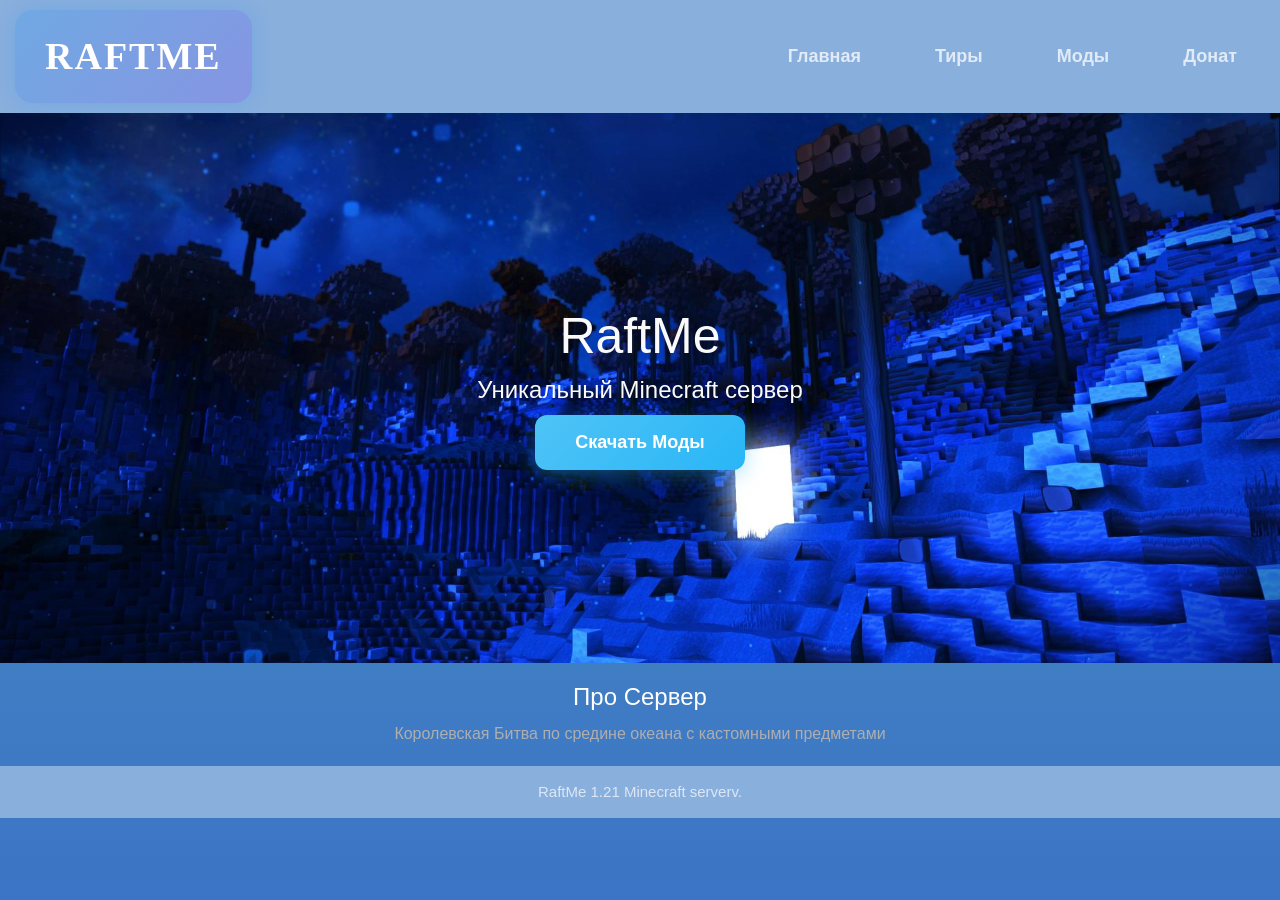
<file: index.html>
<!doctype html>
<html lang="en">
  <head>
    <meta charset="UTF-8" />
    <meta name="viewport" content="width=device-width, initial-scale=1.0" />
    <title>Document</title>
    <link
      rel="stylesheet"
      href="https://cdnjs.cloudflare.com/ajax/libs/modern-normalize/3.0.1/modern-normalize.min.css"
      integrity="sha512-q6WgHqiHlKyOqslT/lgBgodhd03Wp4BEqKeW6nNtlOY4quzyG3VoQKFrieaCeSnuVseNKRGpGeDU3qPmabCANg=="
      crossorigin="anonymous"
      referrerpolicy="no-referrer"
    />
    <link href="https://cdn.jsdelivr.net/npm/bootstrap@5.3.8/dist/css/bootstrap.min.css" rel="stylesheet" integrity="sha384-sRIl4kxILFvY47J16cr9ZwB07vP4J8+LH7qKQnuqkuIAvNWLzeN8tE5YBujZqJLB" crossorigin="anonymous">
    <link rel="stylesheet" href="./css/reset.css" />
    <link rel="stylesheet" href="./css/style.css" />
  </head>
  <body>
    <header>
      <a class="header__logo" href="">RaftMe</a>
      <div class="mobile-deckrop">
        <nav class="header__nav">
          <ul class="header__list">
            <li class="header__item">
              <a class="header__item_link" href="./index.html">Главная</a>
            </li>
            <li class="header__item">
              <a class="header__item_link" href="">Тиры</a>
            </li>
            <li class="header__item">
              <a class="header__item_link" href="">Моды</a>
            </li>
            <li class="header__item">
              <a class="header__item_link" href="./form.html">Донат</a>
            </li>
          </ul>
        </nav>
      </div>

      <img src="./img/Vector.png" class="open-btn">
      <div class="mobile-menu">
        <nav class="header__nav">
          <ul class="header__list">
            <li class="header__item">
              <a class="header__item_link" href="">Головна</a>
            </li>
            <li class="header__item">
              <a class="header__item__link" href="">Меню</a>
            </li>
            <li class="header__item">
              <a class="header__item__link" href="">Галерея</a>
            </li>
            <li class="header__item">
              <a class="header__item__link" href="">Бронювання</a>
            </li>
          </ul>
        </nav>
      </div>
    </header>
    <main>
      <section class="hero">
        <h1 class="hero__title">RaftMe</h1>
        <h2 class="hero__subtitle">Уникальный Minecraft сервер</h2>
        <button class="hero__btn">Скачать Моды</button>
      </section>

      <section class="about-us">
        <h2 class="about-us__title">Про Сервер</h2>
        <p class="about-us__text">
          Королевская Битва по средине океана с кастомными предметами
        </p>
      </section>
    </main>
    <footer>
      <p class="footer__text">RaftMe 1.21 Minecraft serverv.</p>
    </footer>
    <script src="https://cdn.jsdelivr.net/npm/bootstrap@5.3.8/dist/js/bootstrap.bundle.min.js" integrity="sha384-FKyoEForCGlyvwx9Hj09JcYn3nv7wiPVlz7YYwJrWVcXK/BmnVDxM+D2scQbITxI" crossorigin="anonymous"></script>
  </body>
</html>
</file>
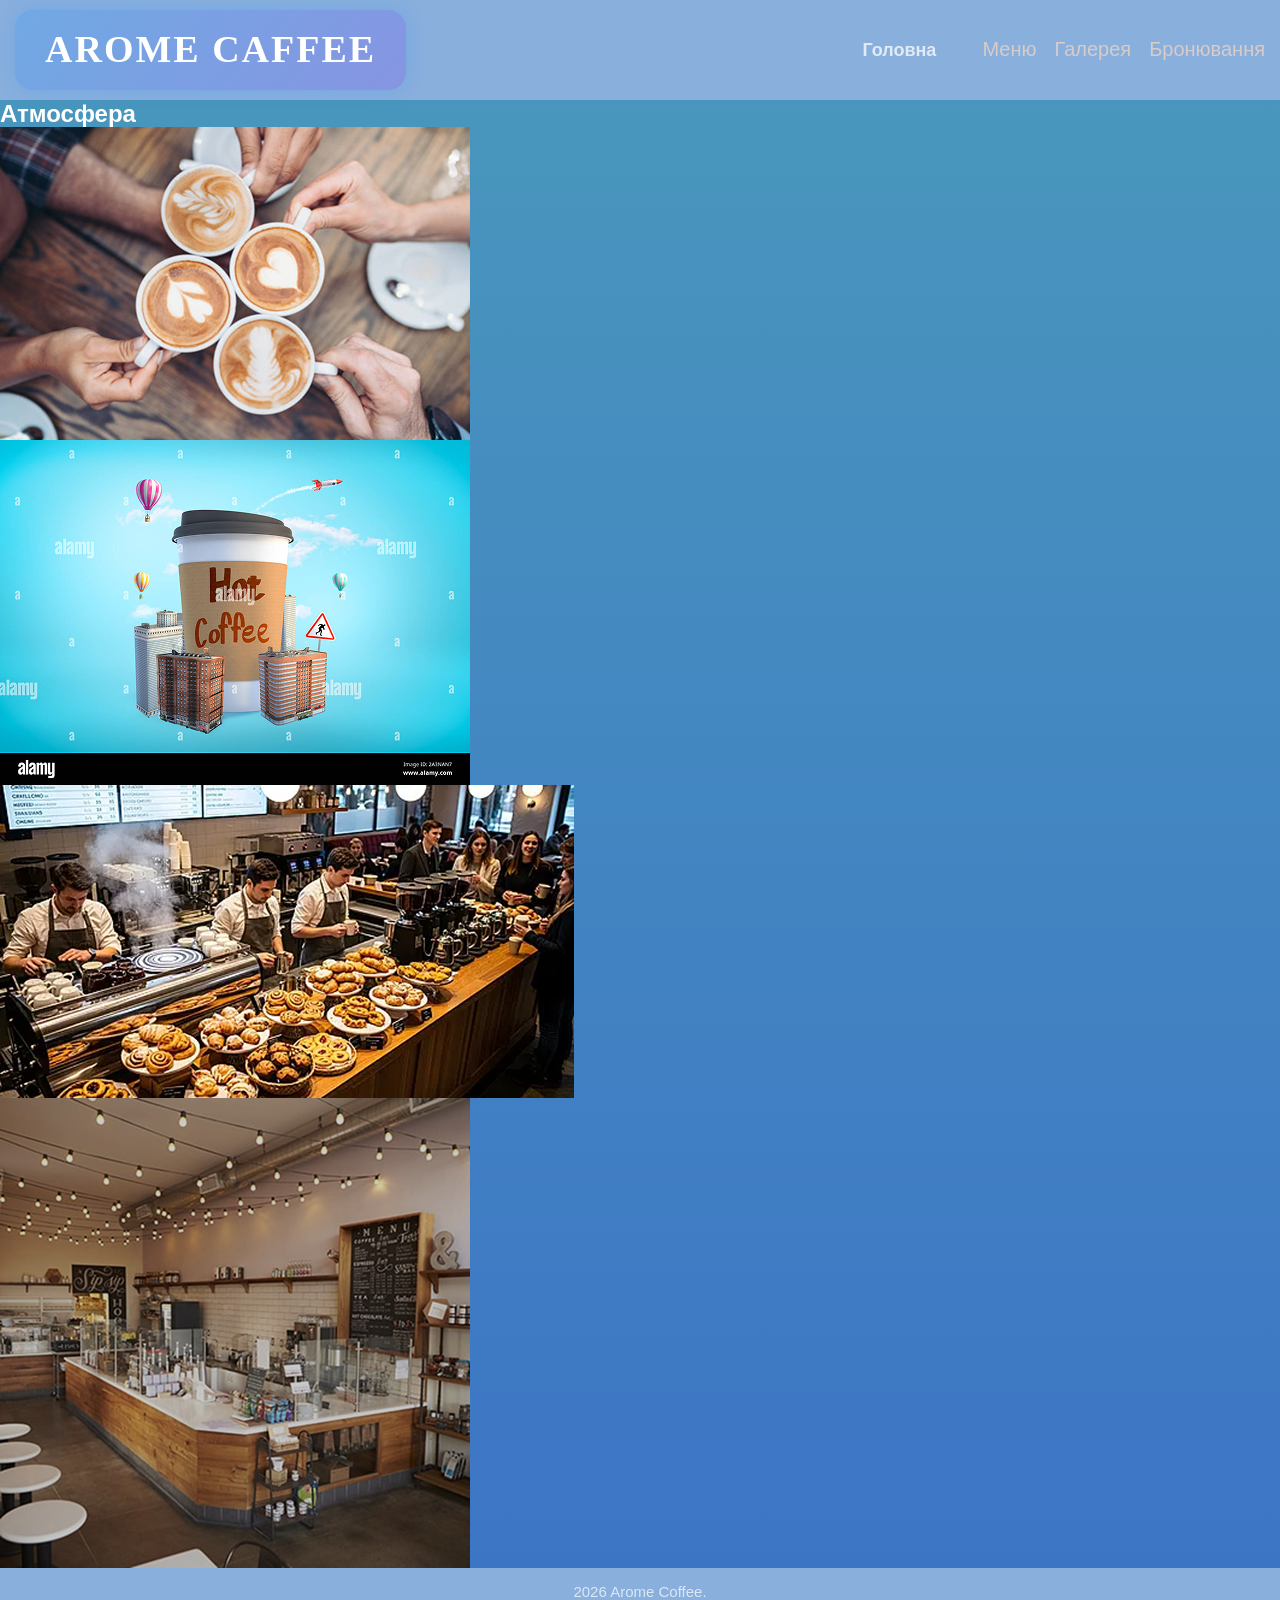
<file: gallery.html>
<!DOCTYPE html>
<html lang="en">
<head>
    <meta charset="UTF-8">
    <meta name="viewport" content="width=device-width, initial-scale=1.0">
    <title>Document</title>
    <link rel="stylesheet" href="https://cdnjs.cloudflare.com/ajax/libs/modern-normalize/3.0.1/modern-normalize.min.css" integrity="sha512-q6WgHqiHlKyOqslT/lgBgodhd03Wp4BEqKeW6nNtlOY4quzyG3VoQKFrieaCeSnuVseNKRGpGeDU3qPmabCANg==" crossorigin="anonymous" referrerpolicy="no-referrer" />
    <link rel="stylesheet" href="./css/reset.css">
    <link rel="stylesheet" href="./css/style.css">
</head>
<body>
<header>
    <a class="header__logo" href="">Arome caffee</a>
    <nav class="header__nav">
        <ul class="header__list">
            <li class="header__item">
                <a class="header__item_link" href="">Головна</a>
            </li>
            <li class="header__item">
                <a class="header__item__link" href="">Меню</a>
            </li>
            <li class="header__item">
                <a class="header__item__link" href="">Галерея</a>
            </li>
            <li class="header__item">
                <a class="header__item__link" href="">Бронювання</a>
            </li>
        </ul>
    </nav>
</header>
<main>
    <section class="gallery">
        <h2 class="gallery__title">
            Атмосфера
        </h2>
        <ul class="gallery__list">
            <li class="gallery__item">
                <img class="gallery__item__img" src="./img/coffe_art.png" alt="">
            </li>
            <li class="gallery__item">
                <img class="gallery__item__img" src="./img/events.png" alt="">
            </li>
            <li class="gallery__item">
                <img class="gallery__item__img" src="./img/ivents.png" alt="">
            </li>
            <li class="gallery__item">
                <img class="gallery__item__img" src="./img/interior-basics.png" alt="">
            </li>
        </ul>
    </section>
</main>
<footer>
    <p class="footer__text">2026 Arome Coffee.</p>
</footer>
</body>
</html>
</file>
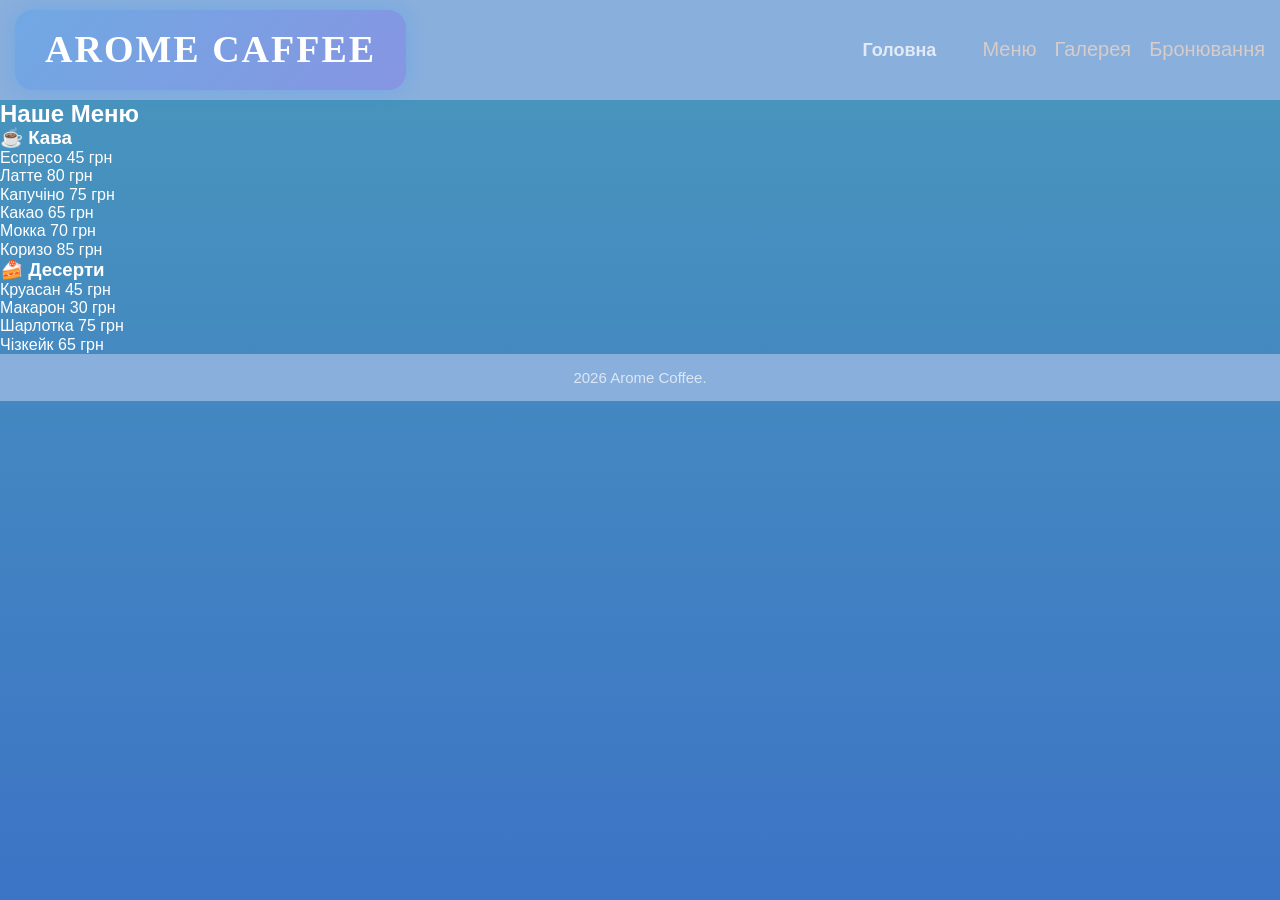
<file: menu.html>
<!doctype html>
<html lang="en">

<head>
    <meta charset="UTF-8" />
    <meta name="viewport" content="width=device-width, initial-scale=1.0" />
    <title>Document</title>
    <link rel="stylesheet" href="https://cdnjs.cloudflare.com/ajax/libs/modern-normalize/3.0.1/modern-normalize.min.css"
        integrity="sha512-q6WgHqiHlKyOqslT/lgBgodhd03Wp4BEqKeW6nNtlOY4quzyG3VoQKFrieaCeSnuVseNKRGpGeDU3qPmabCANg=="
        crossorigin="anonymous" referrerpolicy="no-referrer" />
    <link rel="stylesheet" href="./css/reset.css" />
    <link rel="stylesheet" href="./css/style.css" />
</head>

<body>
    <header>
        <a class="header__logo" href="">Arome caffee</a>
        <nav class="header__nav">
            <ul class="header__list">
                <li class="header__item">
                    <a class="header__item_link" href="">Головна</a>
                </li>
                <li class="header__item">
                    <a class="header__item__link" href="">Меню</a>
                </li>
                <li class="header__item">
                    <a class="header__item__link" href="">Галерея</a>
                </li>
                <li class="header__item">
                    <a class="header__item__link" href="">Бронювання</a>
                </li>
            </ul>
        </nav>
    </header>
    <main>
        <section class="menu">
            <h2 class="menu__title">Наше Меню</h2>
            <div class="menu__div">
                <h3 class="menu__title-dish">☕ Кава</h3>
                <ul class="menu__list">
                    <li class="menu__item">
                        <p class="menu__item__text">Еспресо 45 грн</p>
                    </li>
                    <li class="menu__item">
                        <p class="menu__item__text">Латте 80 грн</p>
                    </li>
                    <li class="menu__item">
                        <p class="menu__item__text">Капучіно 75 грн</p>
                    </li>
                    <li class="menu__item">
                        <p class="menu__item__text">Какао 65 грн</p>
                    </li>
                    <li class="menu__item">
                        <p class="menu__item__text">Мокка 70 грн</p>
                    </li>
                    <li class="menu__item">
                        <p class="menu__item__text">Коризо 85 грн</p>
                    </li>
                </ul>
            </div>
            <div>
                <h3 class="menu__title-dish">🍰 Десерти</h3>
                <ul class="menu__list">
                    <li class="menu__item">
                        <p class="menu__item__text">Круасан 45 грн</p>
                    </li>
                    <li class="menu__item">
                        <p class="menu__item__text">Макарон 30 грн</p>
                    </li>
                    <li class="menu__item">
                        <p class="menu__item__text">Шарлотка 75 грн</p>
                    </li>
                    <li class="menu__item">
                        <p class="menu__item__text">Чізкейк 65 грн</p>
                    </li>
                </ul>
            </div>


        </section>
    </main>
    <footer>
        <p class="footer__text">2026 Arome Coffee.</p>
    </footer>
</body>

</html>
</file>
<file: css/style.css>
:root{
    --primary: #89afdd;
    --accent: #D7CCC8;
    --text: #aeaeae;
    --bg-color: #FAFAFA;
}



header{
    background-color: var(--primary);
    color: var(--accent);
    display: flex;
    align-items: center;
    justify-content: space-between;
    padding: 10px 15px;
}


.header__logo {
    font-size: 24px;
    font-family: "Edu AU VIC WA NT Guides", cursive;
        position: relative;
    padding: 10px 20px;
    border: none;
    background: none;
    cursor: pointer;
    font-family: "Source Code Pro";
    font-weight: 900;
    text-transform: uppercase;
    font-size: 30px;
    color: var(--text-color);
    background-color: var(--btn-color);
    box-shadow: var(--shadow-color) 2px 2px 22px;
    border-radius: 4px;
    z-index: 0;
    overflow: hidden;
    --text-color: hsla(210, 50%, 85%, 1);
    --shadow-color: hsla(210, 100%, 35%, 0.557);
    --btn-color: hsl(210, 80%, 42%);
    --bg-color: #00b3c3;
    color: #000000;
    background: #00eaff;
    color: white;
  padding: 5px 10px;
  border-radius: 4px;
  border: none;
  cursor: pointer;
  transition: 0.2s;
}


.header__nav {
    font-family: "Playwrite GB S", cursive;

}

.open-btn{
    display: none;
}

.mobile-menu{
    display: none;
}

.header__list {
    display: flex;
    gap: 10px;
    font-size: 20px;
}

.header__item:hover,
.header__item:focus{
    color: #a7a7a7;
}

.header__item_link {
}

.header__item__link {
}


.hero {
    background-image: url(/img/17490609904625.jpg);
    background-position: center;
    background-size: cover;
    background-repeat: no-repeat;
    height: 550px;
    display: flex;
    flex-direction: column;
    align-items: center;
    justify-content: center;
    gap: 10px;
}


.hero__title {
    text-align: center;
    font-size: 50px;
    color: var(--bg-color);
}


.hero__subtitle {
    text-align: center;
    font-size: 24px;
    color: var(--bg-color);
}


.hero__btn {
    width: 210px;
    font-size: 18px;
    color: var(--text);
    background-color: var(--accent);
    padding: 15px 15px;
}

.hero__btn:hover,
.hero__btn:focus{
    background-color: #ffefef;
}


.about-us {
    padding: 20px 15px;
}

.about-us__title {
    text-align: center;
    font-size: 24px;
    margin-bottom: 10px;
}

.about-us__text {
    text-align: center;
    font-size: 16px;
    color: var(--text);
}


.footer__text {
    padding: 15px 15px;
    background-color: var(--primary);
    text-align: center;
    color: var(--accent);
}


@media screen and (max-width: 574px) {
    .mobile-deckrop{
        display: none
    }

    .open-btn{
        display: block;
    }

    .mobile-menu{
        display: none;
    }
}
.main .items_box .items_list .item.active {
    background: linear-gradient(90deg, rgba(0, 204, 255, 0.763) 0%, rgb(0, 113, 136) 100%);
}
    .main .items_box .items_list .item {
        padding-left: 30px;
        padding-right: 30px;
    }
    .main .items_box .items_list .item {
    cursor: pointer;
    display: flex;
    align-items: center;
    width: 100%;
    margin-bottom: 12px;
    padding: 3px 65px 3px 70px;
}
* {
    margin: 0;
    padding: 0;
    box-sizing: border-box;
    font-family: "Montserrat", sans-serif;
}
/* RESET */

*{
    margin: 0;
    padding: 0;
    box-sizing: border-box;
}

/* BODY */

body{
    min-height: 100vh;
    display: flex;
    flex-direction: column;

    font-family: "Montserrat", sans-serif;
    color: white;

    background:
        linear-gradient(rgba(41, 134, 177, 0.85), rgba(44, 104, 193, 0.92)),
        url("https://images.unsplash.com/photo-1511512578047-dfb367046420?q=80&w=1920&auto=format&fit=crop")
        center/cover no-repeat fixed;
}

/* HEADER */

.header{
    width: 100%;
    padding: 25px 60px;

    display: flex;
    justify-content: space-between;
    align-items: center;

    background: rgba(0, 14, 20, 0.45);

    border-bottom: 3px solid #1592ff;

    backdrop-filter: blur(10px);
}

/* LOGO */

.header__logo{
    position: relative;

    padding: 14px 40px;

    border: none;
    background: transparent;

    color: white;
    font-size: 32px;
    font-weight: 800;
    letter-spacing: 2px;

    cursor: pointer;

    overflow: hidden;
}

.header__logo::before{
    content: "";

    position: absolute;
    inset: 0;

    background: linear-gradient(
        90deg,
        transparent,
        rgba(1, 164, 179, 0.936),
        transparent
    );

    transform: translateX(-100%);
    transition: .6s;
}

.header__logo:hover::before{
    transform: translateX(100%);
}

.left,
.right{
    position: absolute;

    width: 20px;
    height: 20px;

    border: 3px solid #5abdff;
}

.left{
    left: 0;
    top: 0;

    border-right: none;
    border-bottom: none;
}

.right{
    right: 0;
    bottom: 0;

    border-left: none;
    border-top: none;
}

/* NAVIGATION */

.header__list{
    display: flex;
    gap: 40px;

    list-style: none;
}

.header__item_link{
    position: relative;

    text-decoration: none;

    color: white;
    font-size: 18px;
    font-weight: 600;

    transition: .3s;
}

.header__item_link::after{
    content: "";

    position: absolute;
    left: 0;
    bottom: -8px;

    width: 0%;
    height: 3px;

    background: #52bdff;

    transition: .3s;
}

.header__item_link:hover{
    color: #0063a1;
}

.header__item_link:hover::after{
    width: 100%;
}

/* MAIN */

.main{
    flex: 1;

    padding: 50px;
}

/* DONATE */

.donate{
    width: 100%;

    display: flex;
    gap: 40px;
}

/* PANELS */

.donate__left,
.donate__right{
    flex: 1;

    background: rgba(0, 111, 159, 0.55);

    border-top: 5px solid #86bfff;

    backdrop-filter: blur(12px);

    padding: 35px;

    position: relative;

    overflow: hidden;
}

.donate__left::before,
.donate__right::before{
    content: "";

    position: absolute;
    inset: 0;

    background: linear-gradient(
        135deg,
        rgb(99, 115, 255),
        transparent 45%
    );

    pointer-events: none;
}

/* TITLES */

.donate__title{
    text-align: center;

    font-size: 38px;
    font-weight: 700;

    margin-bottom: 35px;
}

/* DONATE LIST */

.donate__list{
    display: flex;
    flex-direction: column;
    gap: 15px;
}

.donate__item{
    display: flex;
    justify-content: space-between;
    align-items: center;

    padding: 20px;

    background: rgb(69, 131, 186);

    transition: .25s;

    cursor: pointer;
}

.donate__item:hover,
.donate__item.active{
    background: rgb(78, 108, 131);

    transform: translateX(6px);

    border-left: 4px solid #71c6ff;
}

.donate__item-left{
    display: flex;
    align-items: center;
    gap: 18px;
}

.donate__item-left img{
    width: 55px;

    image-rendering: pixelated;
}

.donate__item-left span{
    font-size: 24px;
    font-weight: 600;
}

.donate__item p{
    color: #6ad2ff;

    font-size: 24px;
    font-weight: 700;
}

/* TABS */

.donate__tabs{
    display: flex;
    justify-content: center;
    gap: 45px;

    margin-bottom: 45px;
}

.donate__tab{
    background: transparent;
    border: none;

    color: white;

    font-size: 26px;
    font-weight: 700;

    cursor: pointer;

    opacity: .6;

    padding-bottom: 12px;

    position: relative;

    transition: .3s;
}

.donate__tab.active{
    opacity: 1;
}

.donate__tab.active::after{
    content: "";

    position: absolute;
    left: 0;
    bottom: 0;

    width: 100%;
    height: 4px;

    background: #95edff;
}

/* CONTENT */

.donate__content h3{
    color: #5866ff;

    font-size: 34px;
    font-weight: 700;

    margin-bottom: 22px;
}

.donate__content ul{
    list-style: none;

    margin-bottom: 45px;
}

.donate__content ul li{
    font-size: 24px;

    margin: 16px 0;

    line-height: 1.6;
}

.donate__content ul li span{
    color: #23b9ff;
    font-weight: 700;
}

/* INFO */

.donate__info p{
    font-size: 24px;

    margin: 12px 0;
}

.donate__info span{
    color: #6d7ab0;
    font-weight: 700;
}

/* FOOTER */

.footer{
    padding: 20px;

    text-align: center;

    background: rgba(123, 148, 186, 0.75);

    border-top: 2px solid #485b6c;
}

.footer__text{
    color: rgba(255,255,255,.7);

    font-size: 15px;
}

/* RESPONSIVE */

@media(max-width: 1100px){

    .donate{
        flex-direction: column;
    }

}

@media(max-width: 850px){

    .header{
        flex-direction: column;
        gap: 25px;
    }

    .header__list{
        flex-wrap: wrap;
        justify-content: center;
    }

    .main{
        padding: 25px;
    }

    .donate__title{
        font-size: 28px;
    }

    .donate__item-left span,
    .donate__item p{
        font-size: 18px;
    }

    .donate__tab{
        font-size: 18px;
    }

    .donate__content h3{
        font-size: 26px;
    }

    .donate__content ul li,
    .donate__info p{
        font-size: 18px;
    }

}
.header{
    width: 100%;
    padding: 18px 50px;

    display: flex;
    justify-content: space-between;
    align-items: center;

    position: fixed;
    top: 0;
    left: 0;

    z-index: 1000;

    background: rgba(8, 15, 40, 0.75);

    backdrop-filter: blur(14px);

    border-bottom: 1px solid rgba(120, 170, 255, 0.15);

    box-shadow:
        0 0 25px rgba(0, 140, 255, 0.12),
        inset 0 -1px 0 rgba(255,255,255,.05);
}

/* ===== LOGO ===== */

.header__logo{
    display: flex;
    align-items: center;
    gap: 14px;

    padding: 18px 30px;

    border: none;
    border-radius: 18px;

    background: linear-gradient(
        135deg,
        rgba(0,140,255,.18),
        rgba(120,0,255,.15)
    );

    color: white;

    font-size: 38px;
    font-weight: 800;
    letter-spacing: 2px;

    cursor: pointer;

    position: relative;

    transition: .35s;

    overflow: hidden;

    box-shadow:
        0 0 20px rgba(0,140,255,.18);
}

.header__logo::before{
    content: "";

    position: absolute;
    inset: 0;

    background: linear-gradient(
        90deg,
        transparent,
        rgba(255,255,255,.15),
        transparent
    );

    transform: translateX(-120%);
    transition: .7s;
}

.header__logo:hover::before{
    transform: translateX(120%);
}

.header__logo:hover{
    transform: translateY(-2px) scale(1.02);

    box-shadow:
        0 0 30px rgba(0,140,255,.35),
        0 0 50px rgba(140,0,255,.15);
}

.left,
.right{
    display: none;
}

/* ===== NAVIGATION ===== */

.header__list{
    display: flex;
    align-items: center;
    gap: 18px;

    list-style: none;
}

.header__item_link{
    position: relative;

    display: flex;
    align-items: center;
    justify-content: center;

    padding: 16px 28px;

    border-radius: 16px;

    text-decoration: none;

    color: rgba(255,255,255,.75);

    font-size: 18px;
    font-weight: 600;

    transition: .3s;
}

.header__item_link::before{
    content: "";

    position: absolute;
    inset: 0;

    border-radius: 16px;

    background: linear-gradient(
        135deg,
        rgba(0,140,255,.18),
        rgba(130,0,255,.12)
    );

    opacity: 0;

    transition: .3s;
}

.header__item_link:hover::before,
.header__item_link.active::before{
    opacity: 1;
}

.header__item_link:hover,
.header__item_link.active{
    color: white;

    transform: translateY(-2px);

    box-shadow:
        0 0 18px rgba(0,140,255,.18);
}

/* ===== PLAY BUTTON ===== */

.header__play{
    padding: 16px 34px;

    border: none;
    border-radius: 16px;

    background: linear-gradient(
        90deg,
        #0099ff,
        #7b2cff
    );

    color: white;

    font-size: 17px;
    font-weight: 700;

    cursor: pointer;

    transition: .35s;

    box-shadow:
        0 0 20px rgba(0,140,255,.25);
}

.header__play:hover{
    transform: translateY(-3px) scale(1.03);

    box-shadow:
        0 0 30px rgba(0,140,255,.45),
        0 0 50px rgba(130,0,255,.25);
}

/* ===== MOBILE ===== */

@media(max-width: 950px){

    .header{
        flex-direction: column;
        gap: 25px;

        padding: 25px;
    }

    .header__list{
        flex-wrap: wrap;
        justify-content: center;
    }

    .header__item_link{
        padding: 14px 20px;
        font-size: 16px;
    }

    .header__logo{
        font-size: 28px;
    }

}
.hero__btn {
    background: linear-gradient(135deg, #4fc3f7, #29b6f6);
    color: #fff;
    border: none;
    padding: 14px 32px;
    font-size: 18px;
    font-weight: 600;
    border-radius: 12px;
    cursor: pointer;
    box-shadow: 0 6px 20px rgba(41, 182, 246, 0.35);
    transition: all 0.3s ease;
}

.hero__btn:hover {
    background: linear-gradient(135deg, #29b6f6, #03a9f4);
    transform: translateY(-3px);
    box-shadow: 0 10px 25px rgba(41, 182, 246, 0.5);
}

.hero__btn:active {
    transform: translateY(0);
}
</file>
